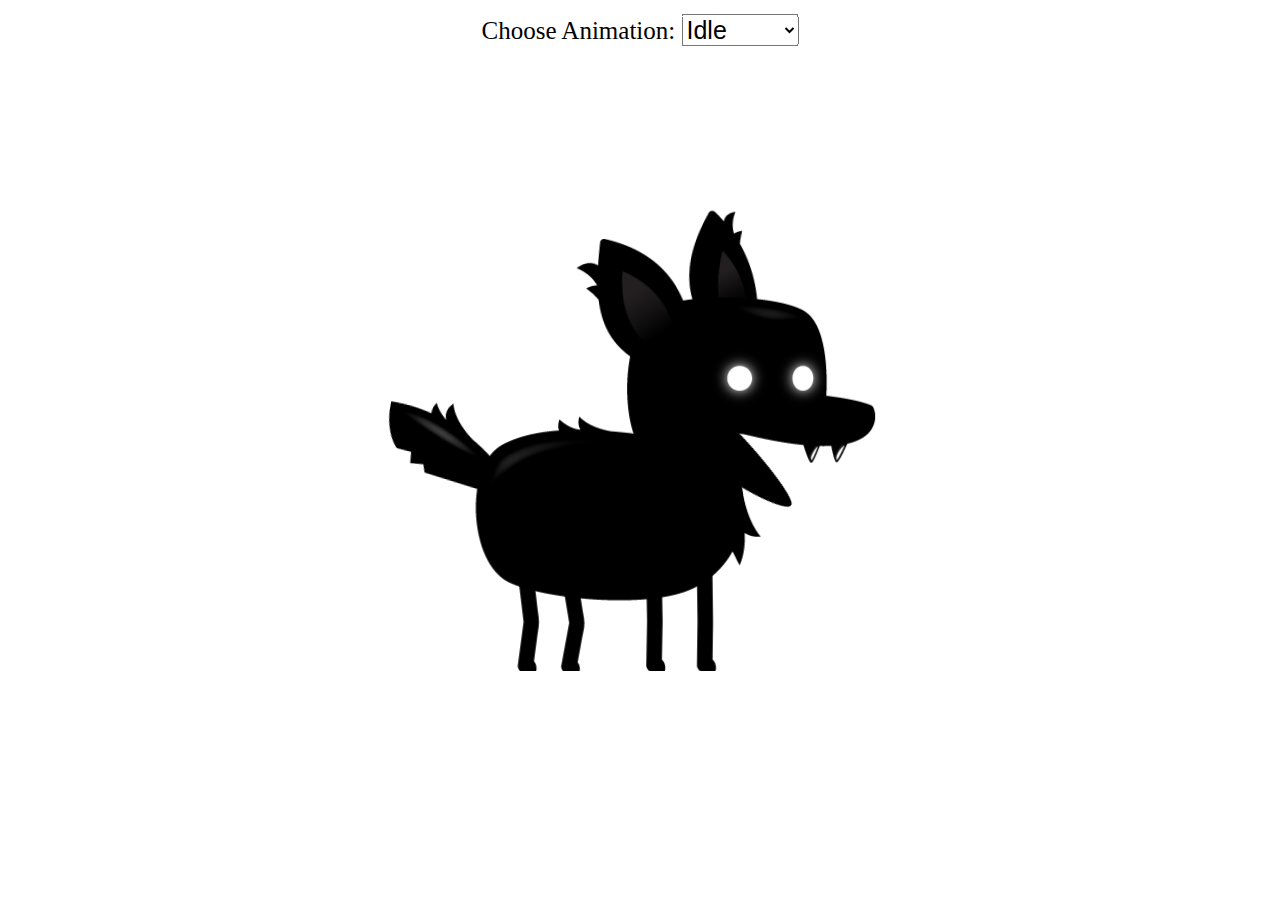
<file: 1. Sprite Animation/index.html>
<!DOCTYPE html>
<html lang="en">
  <head>
    <meta charset="UTF-8" />
    <meta name="viewport" content="width=device-width, initial-scale=1.0" />
    <title>Animating Sprites</title>
    <link rel="stylesheet" href="style.css" />
  </head>
  <body>
    <canvas id="canvas01"></canvas>

    <div class="controls">
      <label for="animations">Choose Animation:</label>
      <select name="animations" id="animations">
        <option value="idle">Idle</option>
        <option value="jump">Jump</option>
        <option value="fall">Fall</option>
        <option value="run">Run</option>
        <option value="dizzy">Dizzy</option>
        <option value="sit">Sit</option>
        <option value="roll">Roll</option>
        <option value="bite">Bite</option>
        <option value="ko">K.O.</option>
        <option value="getHit">Damage</option>
      </select>
    </div>

    <script src="script.js"></script>
  </body>
</html>
</file>
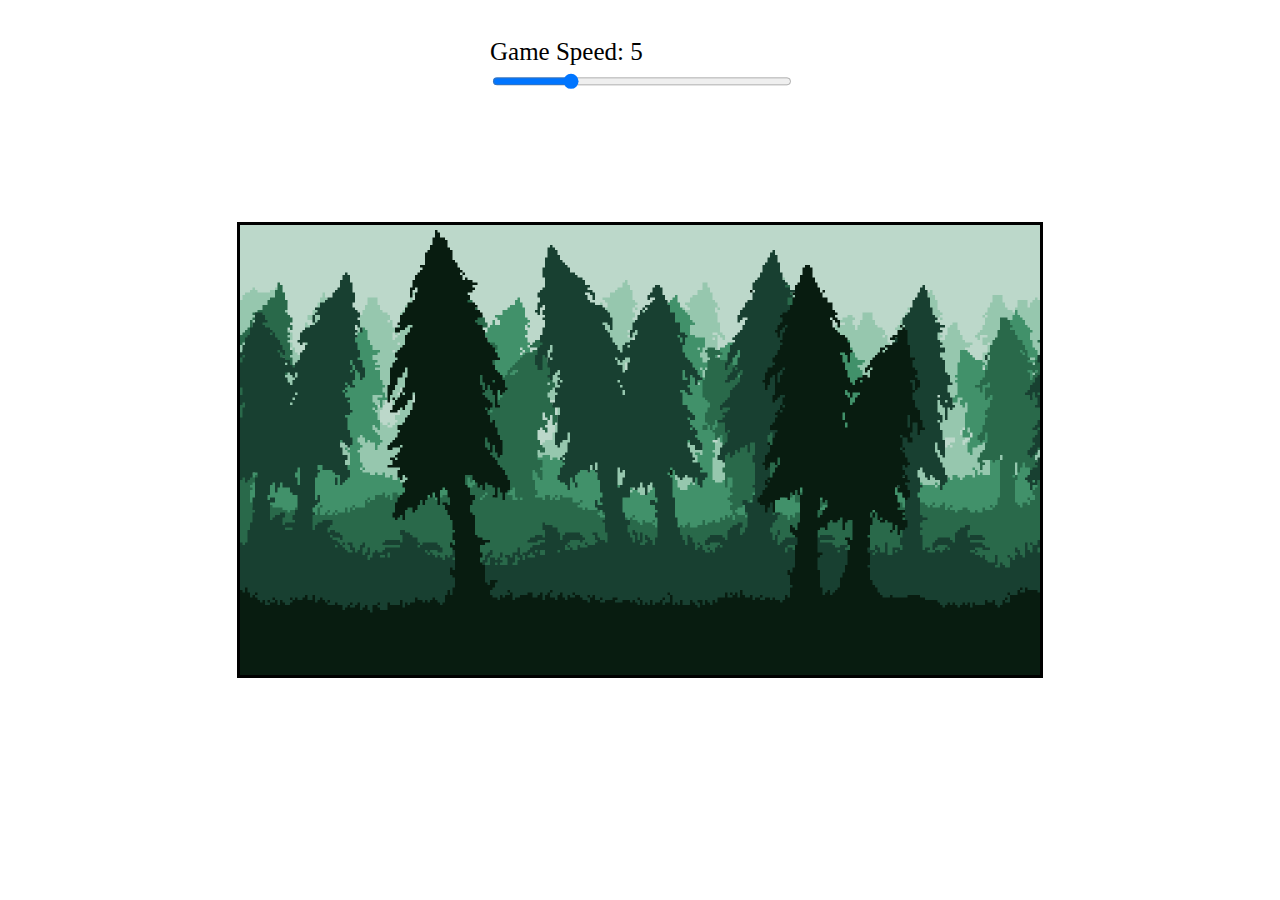
<file: 2. Parallax BGs/index.html>
<!DOCTYPE html>
<html lang="en">
  <head>
    <meta charset="UTF-8" />
    <meta name="viewport" content="width=device-width, initial-scale=1.0" />
    <title>Parallax Backgrounds</title>
    <link rel="stylesheet" href="style.css" />
  </head>
  <body>
    <div id="container">
      <p>Game Speed: <span id="showGameSpeed"></span></p>
      <input
        type="range"
        min="0"
        max="20"
        value="5"
        class="slider"
        id="slider"
      />
    </div>
    <canvas id="canvas01"></canvas>
    <script src="script.js"></script>
  </body>
</html>
</file>
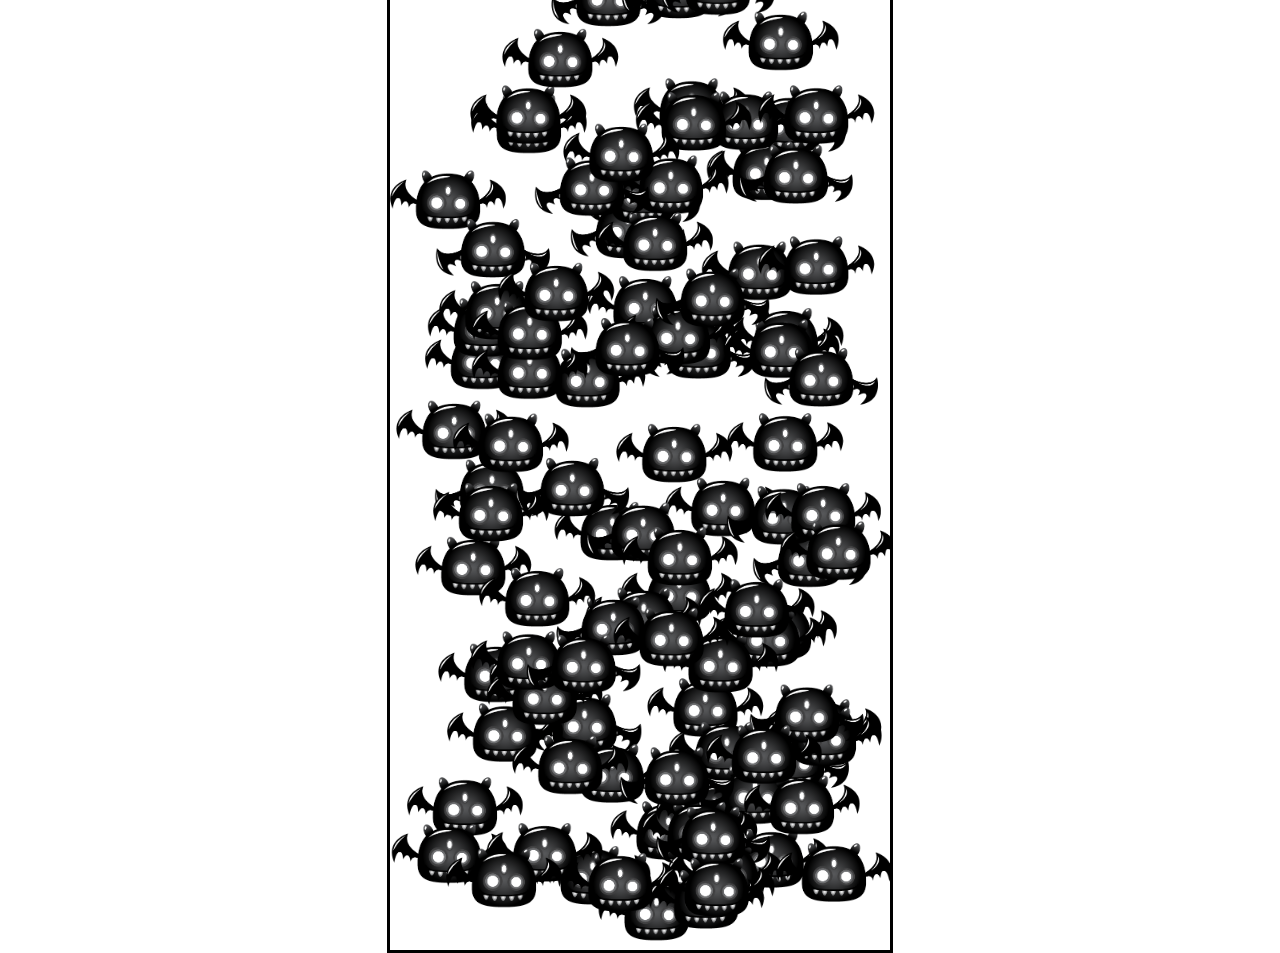
<file: 3. NPC Behaviour/index.html>
<!DOCTYPE html>
<html lang="en">
  <head>
    <meta charset="UTF-8" />
    <meta name="viewport" content="width=device-width, initial-scale=1.0" />
    <title>NPC Behaviour</title>
    <link rel="stylesheet" href="style.css" />
  </head>
  <body>
    <canvas id="canvas01"></canvas>
    <script src="script.js"></script>
  </body>
</html>
</file>
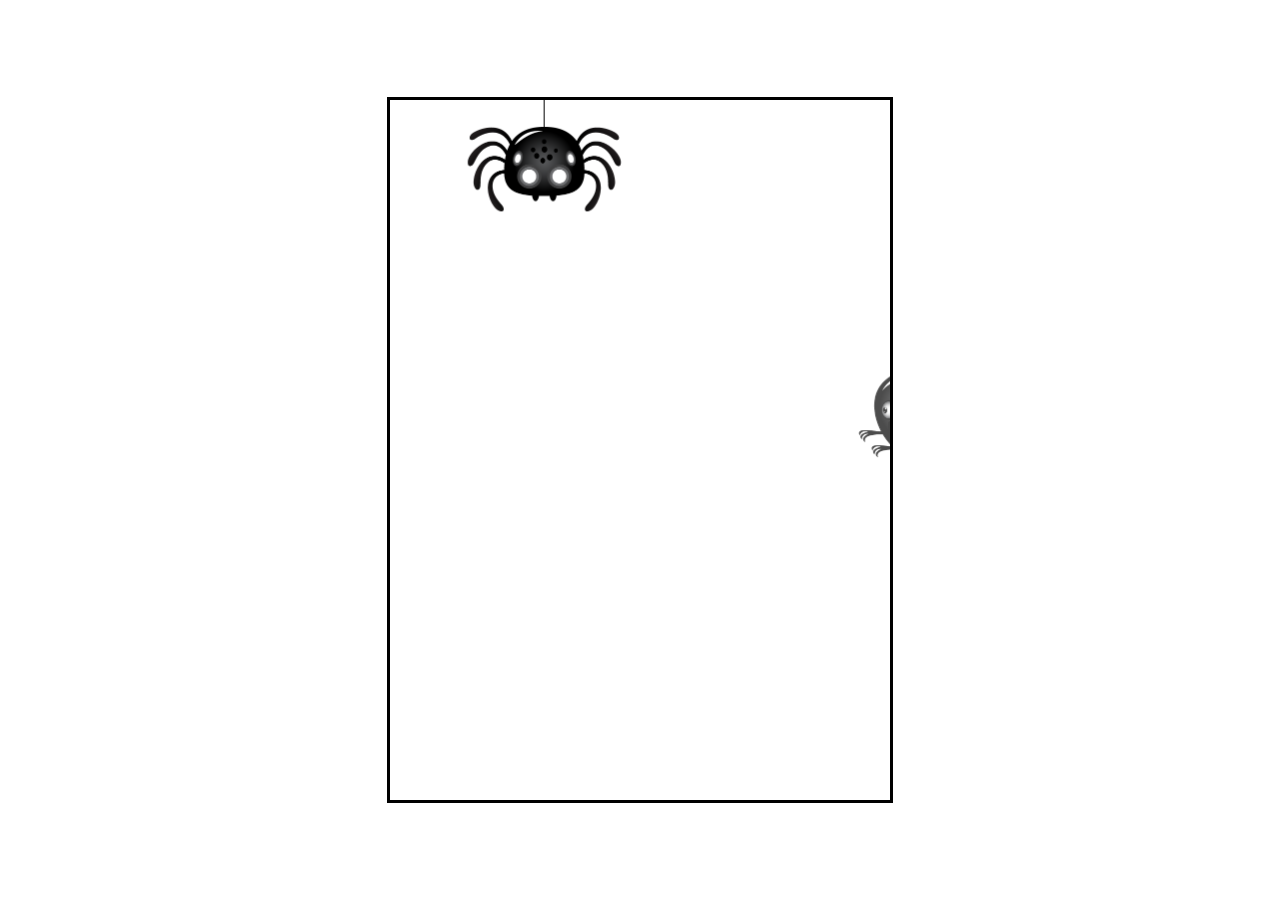
<file: 4. Enemy Variety/index.html>
<!DOCTYPE html>
<html lang="en">
  <head>
    <meta charset="UTF-8" />
    <meta name="viewport" content="width=device-width, initial-scale=1.0" />
    <title>Enemy Variety</title>
    <link rel="stylesheet" href="style.css" />
  </head>
  <canvas id="canvas01"></canvas>
  <img id="worm" src="../assets/enemyVariety/worm.png" />
  <img id="ghost" src="../assets/enemyVariety/ghost.png" />
  <img id="spider" src="../assets/enemyVariety/spider.png" />
  <script src="script.js"></script>
  <body></body>
</html>
</file>
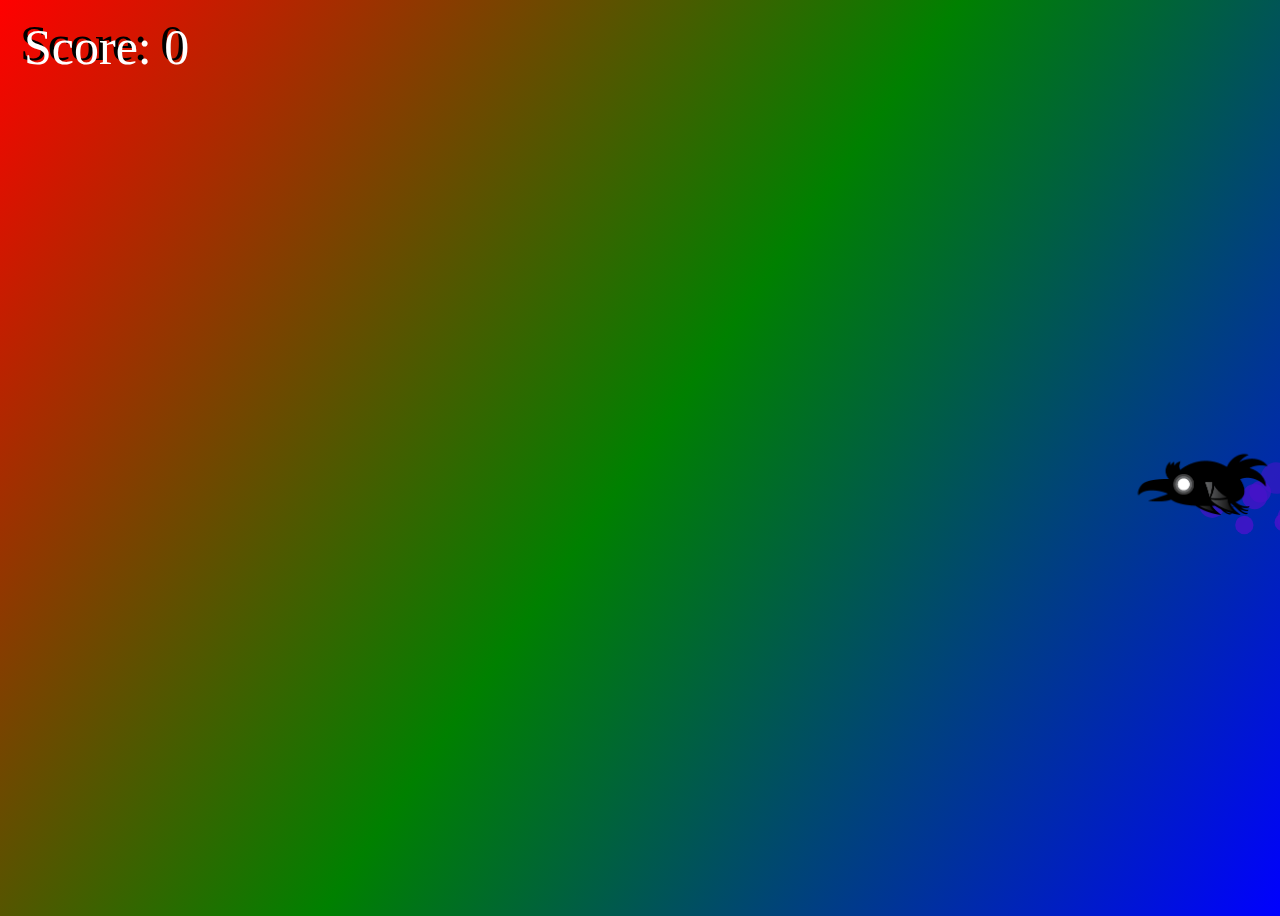
<file: 6. Point N Click Game/index.html>
<!DOCTYPE html>
<html lang="en">
  <head>
    <meta charset="UTF-8" />
    <meta name="viewport" content="width=device-width, initial-scale=1.0" />
    <title>Point and Click Game</title>
    <link rel="stylesheet" href="style.css" />
  </head>
  <body>
    <canvas id="collisionDetect"></canvas>
    <canvas id="canvas01"></canvas>
    <img id="raven" src="../assets/pointNclick/raven.png">
    <script src="script.js"></script>
  </body>
</html>
</file>
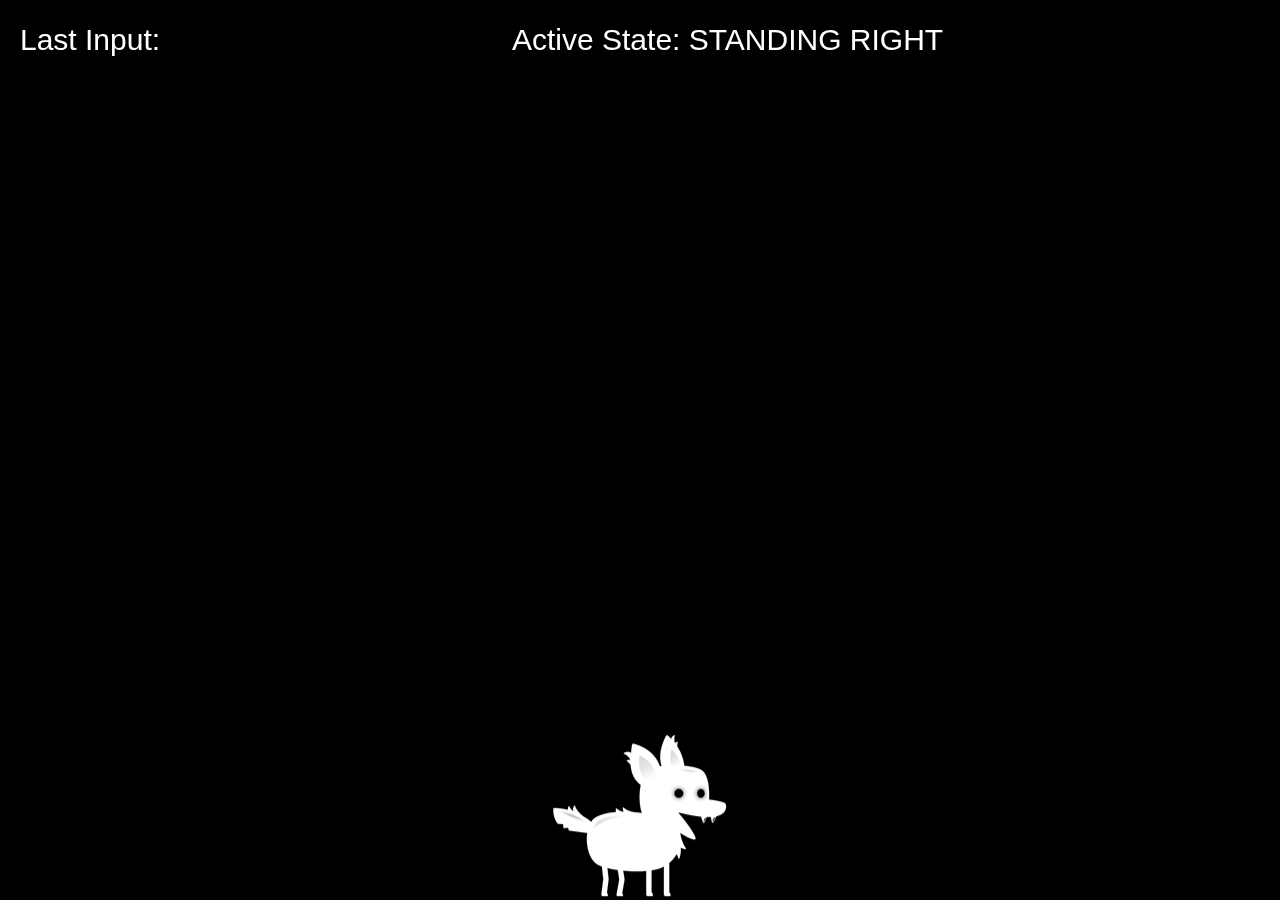
<file: 7. State Management/index.html>
<!DOCTYPE html>
<html lang="en">
  <head>
    <meta charset="UTF-8" />
    <meta name="viewport" content="width=device-width, initial-scale=1.0" />
    <title>Game State Management</title>
    <link rel="stylesheet" href="style.css" />
  </head>
  <body>
    <canvas id="canvas01"></canvas>
    <img id="dog" src="./dog.png" />
    <h1 id="loading">LOADING...</h1>
    <script type="module" src="script.js"></script>
  </body>
</html>
</file>
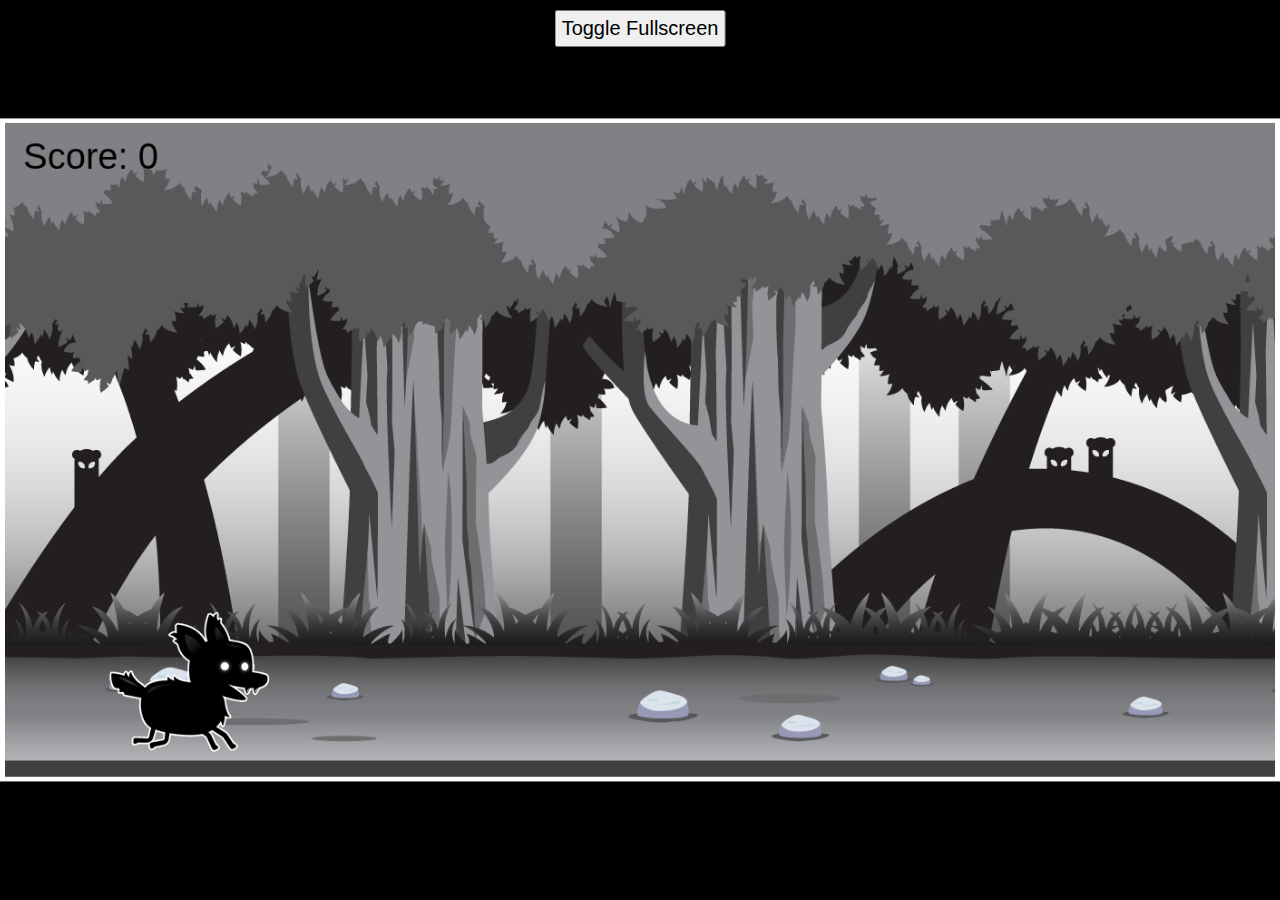
<file: 8. sideScroller Game/index.html>
<!DOCTYPE html>
<html lang="en">
  <head>
    <meta charset="UTF-8" />
    <meta name="viewport" content="width=device-width, initial-scale=1.0" />
    <title>Side Scroller Game</title>
    <link rel="stylesheet" href="style2.css" />
  </head>
  <body>
    <canvas id="canvas01"></canvas>
    <img id="player" src="../assets/sideScrollGame/player.png" />
    <img id="bg" src="../assets/sideScrollGame/bg.png" />
    <img id="enemy" src="../assets/sideScrollGame/worm.png" />
    <button id="fullScreenButton">Toggle Fullscreen</button>
    <script src="script2.js"></script>
  </body>
</html>
</file>
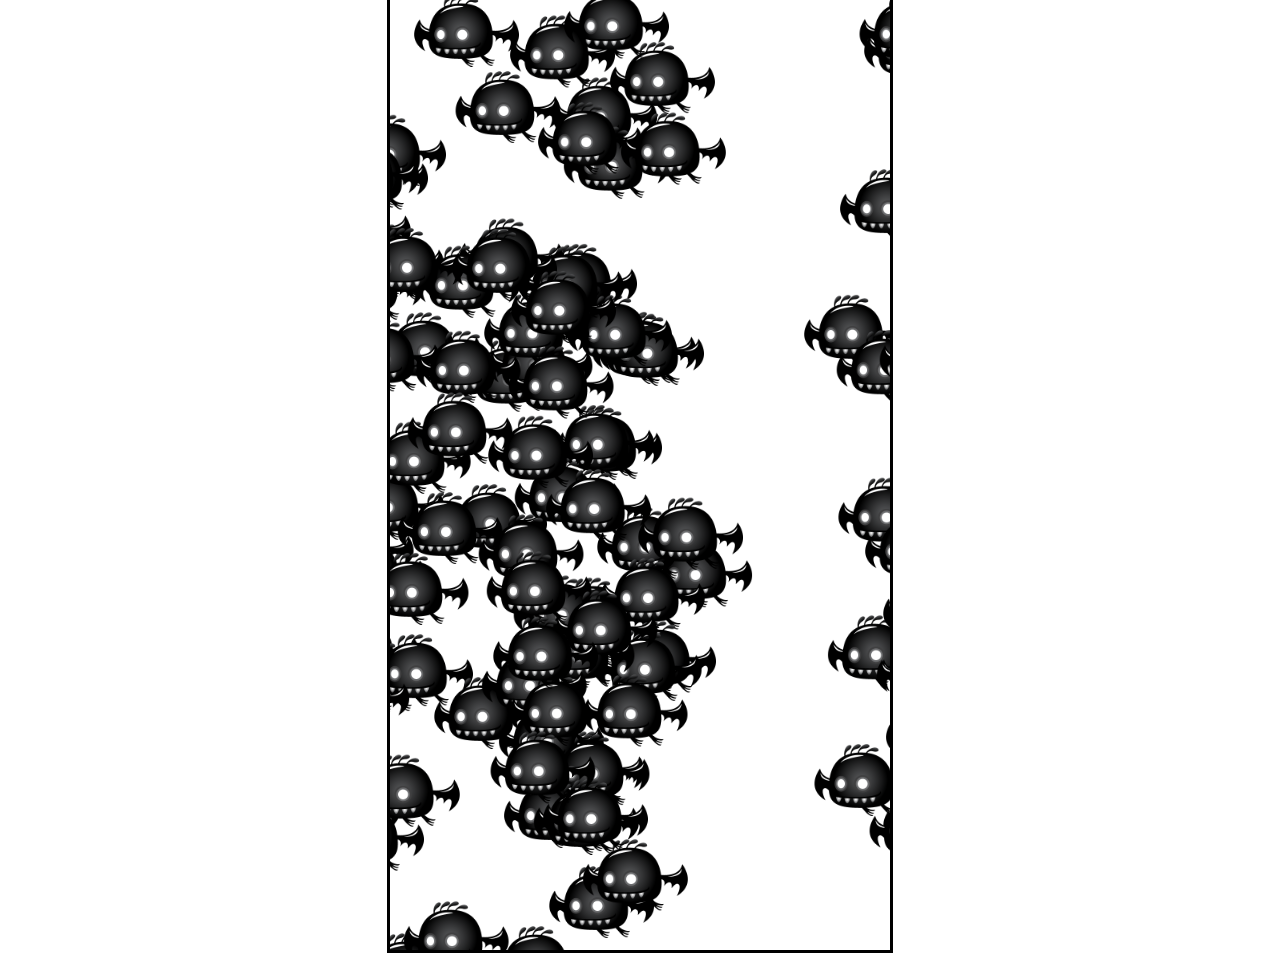
<file: 3. NPC Behaviour/index2.html>
<!DOCTYPE html>
<html lang="en">
  <head>
    <meta charset="UTF-8" />
    <meta name="viewport" content="width=device-width, initial-scale=1.0" />
    <title>NPC Behaviour</title>
    <link rel="stylesheet" href="style.css" />
  </head>
  <body>
    <canvas id="canvas01"></canvas>
    <script src="script2.js"></script>
  </body>
</html>
</file>
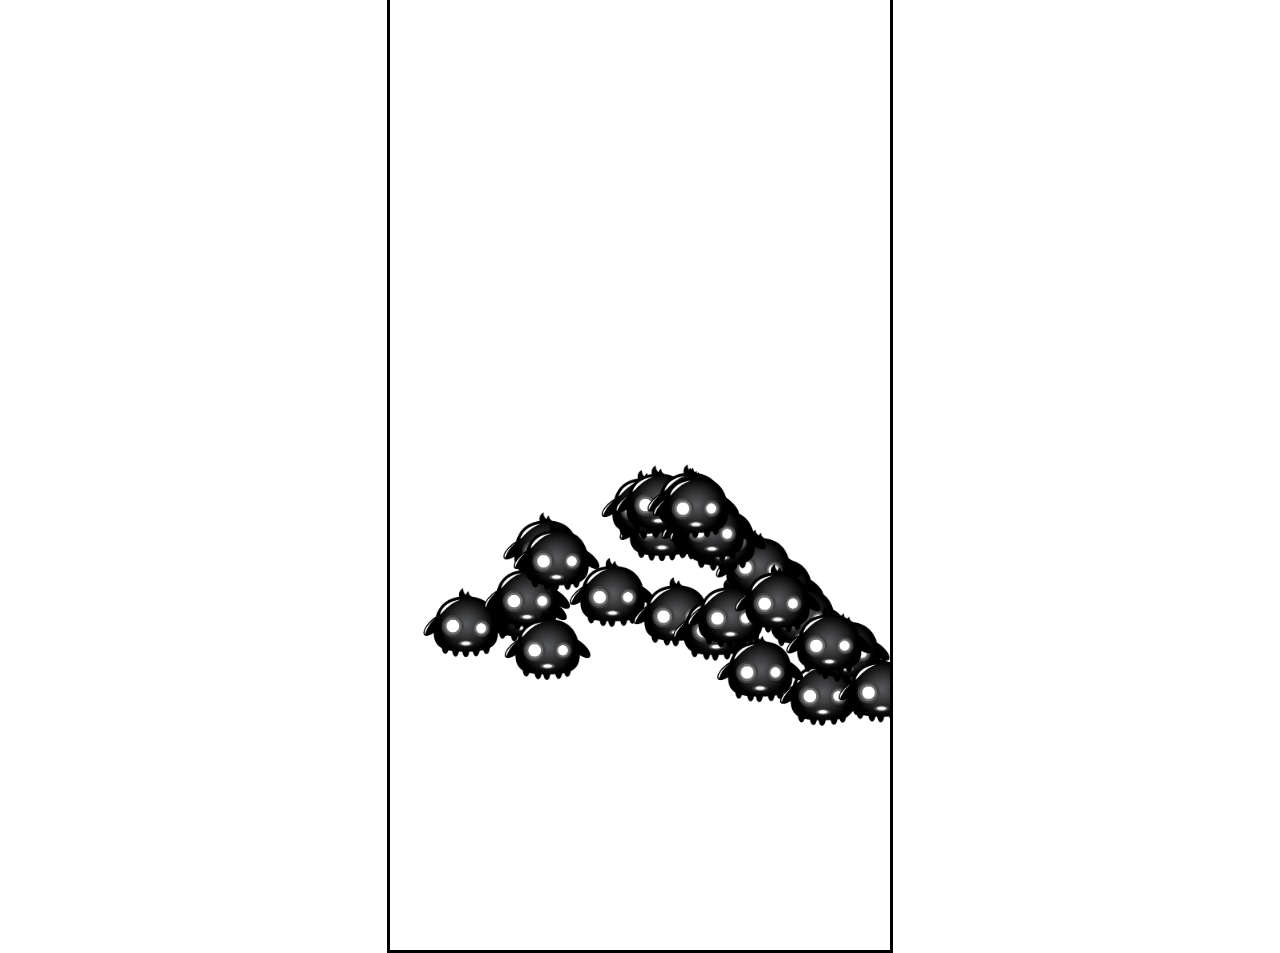
<file: 3. NPC Behaviour/index3.html>
<!DOCTYPE html>
<html lang="en">
  <head>
    <meta charset="UTF-8" />
    <meta name="viewport" content="width=device-width, initial-scale=1.0" />
    <title>NPC Behaviour</title>
    <link rel="stylesheet" href="style.css" />
  </head>
  <body>
    <canvas id="canvas01"></canvas>
    <script src="script3.js"></script>
  </body>
</html>
</file>
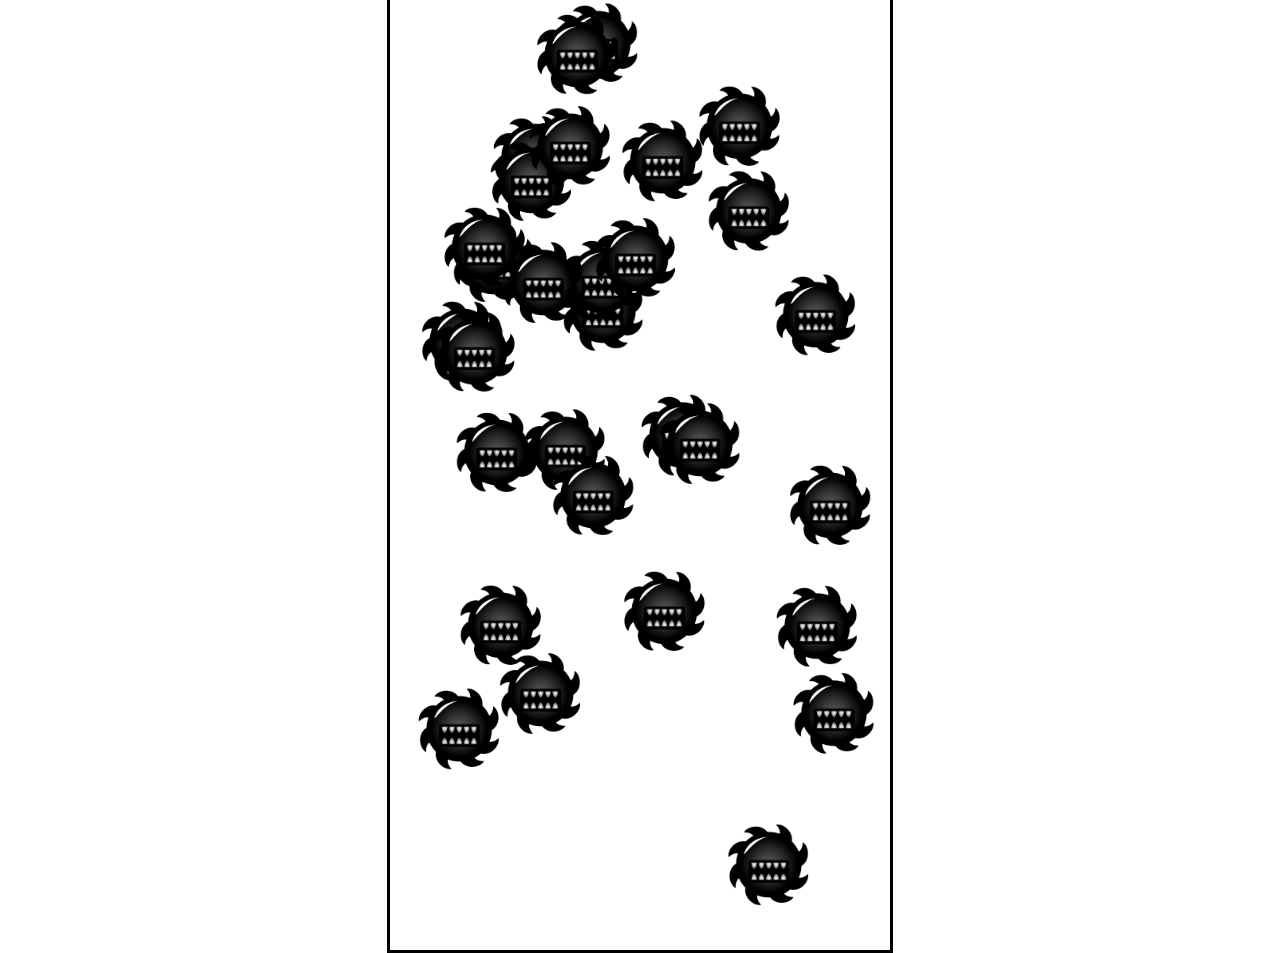
<file: 3. NPC Behaviour/index4.html>
<!DOCTYPE html>
<html lang="en">
  <head>
    <meta charset="UTF-8" />
    <meta name="viewport" content="width=device-width, initial-scale=1.0" />
    <title>NPC Behaviour</title>
    <link rel="stylesheet" href="style.css" />
  </head>
  <body>
    <canvas id="canvas01"></canvas>
    <script src="script4.js"></script>
  </body>
</html>
</file>
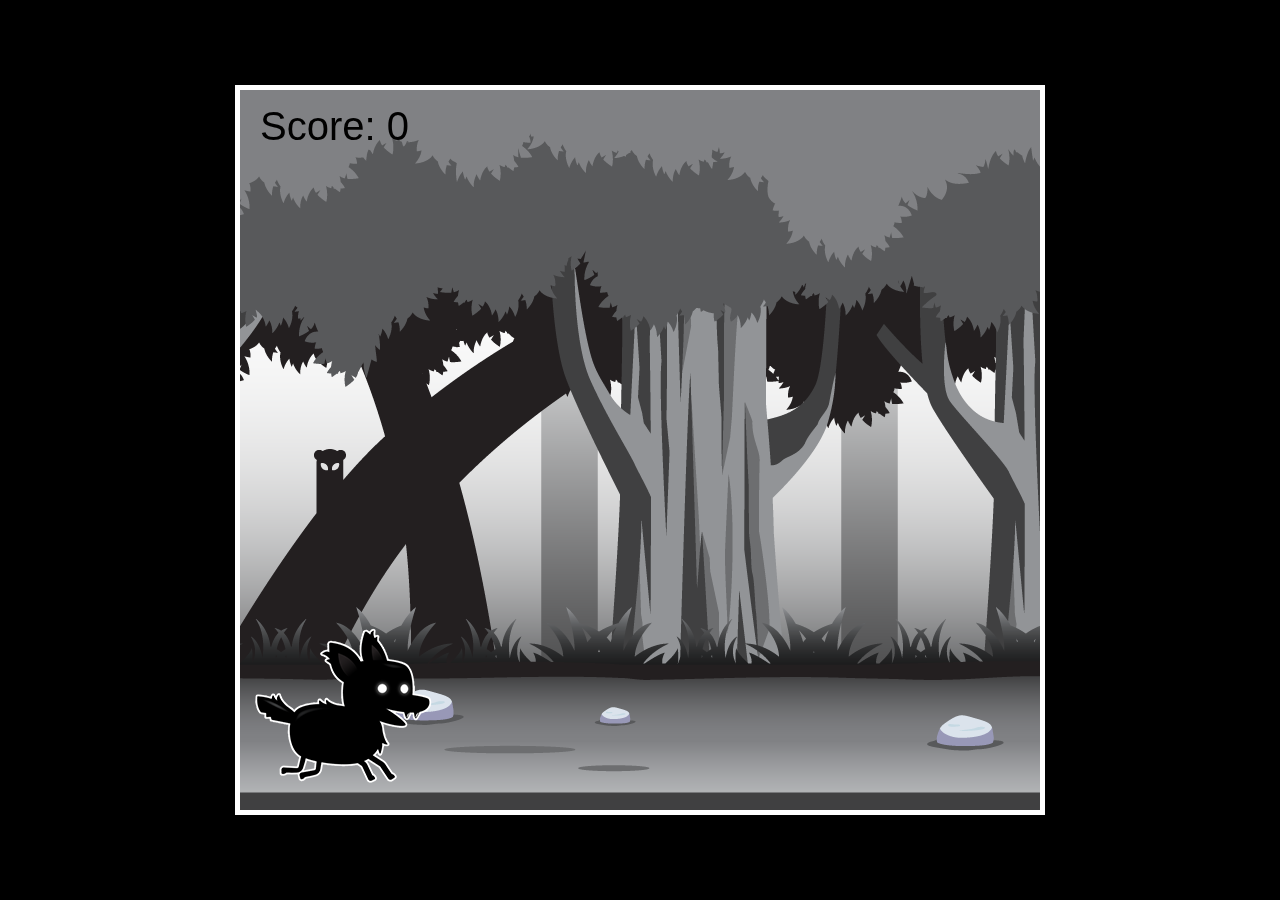
<file: 8. sideScroller Game/index0.html>
<!DOCTYPE html>
<html lang="en">
  <head>
    <meta charset="UTF-8" />
    <meta name="viewport" content="width=device-width, initial-scale=1.0" />
    <title>Side Scroller Game</title>
    <link rel="stylesheet" href="style.css" />
  </head>
  <body>
    <canvas id="canvas01"></canvas>
    <img id="player" src="../assets/sideScrollGame/player.png" />
    <img id="bg" src="../assets/sideScrollGame/bg.png" />
    <img id="enemy" src="../assets/sideScrollGame/worm.png" />
    <script src="script.js"></script>
  </body>
</html>
</file>
<file: 1. Sprite Animation/style.css>
#canvas01 {
    /*border: 5px solid black;*/
    position: absolute;
    top: 50%;
    left: 50%;
    transform: translate(-50%,-50%);
    width: 600px;
    height: 600px;
}

.controls {
    position: absolute;
    z-index: 10;
    top: 14px;
    left: 50%;
    transform: translate(-50%);
}

.controls, select, option {
    font-size: 25px;

}
</file>
<file: 2. Parallax BGs/style.css>
body {
    background: white;
    /*background: black;*/
}

#container {
    position: absolute;
    width: 300px;
    left: 50%;

    transform: translate(-50%, -10%);
    /*
    transform: translate(-50%, -50%);
    top: 50%;
    left: 50%;*/

    /*border: 3px solid black;*/
    font-size: 25px;
}

#canvas01 {
    position: absolute;
    border: 3px solid black;
    width: 800px;
    height: 450px;
    transform: translate(-50%,-50%);
    top: 50%;
    left: 50%;
}

#slider {
    width: 100%;
    color: blue;
}

p {
    margin-bottom: 0.5px;
    margin-top: 40px;
}
</file>
<file: 3. NPC Behaviour/style.css>
#canvas01 {
    border: 3px solid black;
    position: absolute;
    top: 50%;
    left: 50%;
    transform: translate(-50%, -50%);
    height: 1000px;
    width: 500px;
}
</file>
<file: 4. Enemy Variety/style.css>
#canvas01 {
    border: 3px solid black;
    width: 500px;
    height: 700px;
    position: absolute;
    top: 50%;
    left: 50%;
    transform: translate(-50%, -50%);
}

img {
    display: none;
}
</file>
<file: 6. Point N Click Game/style.css>
body {
    background: linear-gradient(125deg, red, green, blue);
    width: 100vw;
    height: 100vh;
    overflow: hidden;
}

canvas {
    position: absolute;
    top: 0;
    left: 0;
    /*transform: translate(-50%, -50%);
    border: 3px solid black;*/
    width: 100%;
    height: 100%;
}

#collisionDetect {
    opacity: 0;
}

img {
    display: none;
}
</file>
<file: 7. State Management/style.css>
* {
    margin: 0;
    padding: 0;
    box-sizing: border-box;
    font-family: 'Helvetica', cursive;
}

body {
    overflow: hidden;
}

#canvas01 {
    background: black;
    top: 0;
    left: 0;
}

img {
    display: none;
}

#loading {
    position: absolute;
    top: 50%;
    width: 100%;
    text-align: center;
    font-size: 80px;
}
</file>
<file: 8. sideScroller Game/style2.css>
* {
    margin: 0;
    padding: 0;
    box-sizing: border-box; /*make sure that element's border included in width*/
}

body {
    background: black;
}

#canvas01 {
    border: 5px solid white;
    background: black;
    position: absolute;
    top: 50%;
    left: 50%;
    transform: translate(-50%, -50%);
    max-width: 100%;
    max-height: 100%;
}

img {
    display: none;
}

#fullScreenButton {
    position: absolute;
    font-size: 20px;
    padding: 5px;
    top: 10px;
    left: 50%;
    transform: translate(-50%);
}
</file>
<file: 8. sideScroller Game/style.css>
body {
    background: black;
}

#canvas01 {
    border: 5px solid white;
    background: black;
    position: absolute;
    top: 50%;
    left: 50%;
    transform: translate(-50%, -50%);
    width: 800px;
    height: 720px;
}

img {
    display: none;
}
</file>
